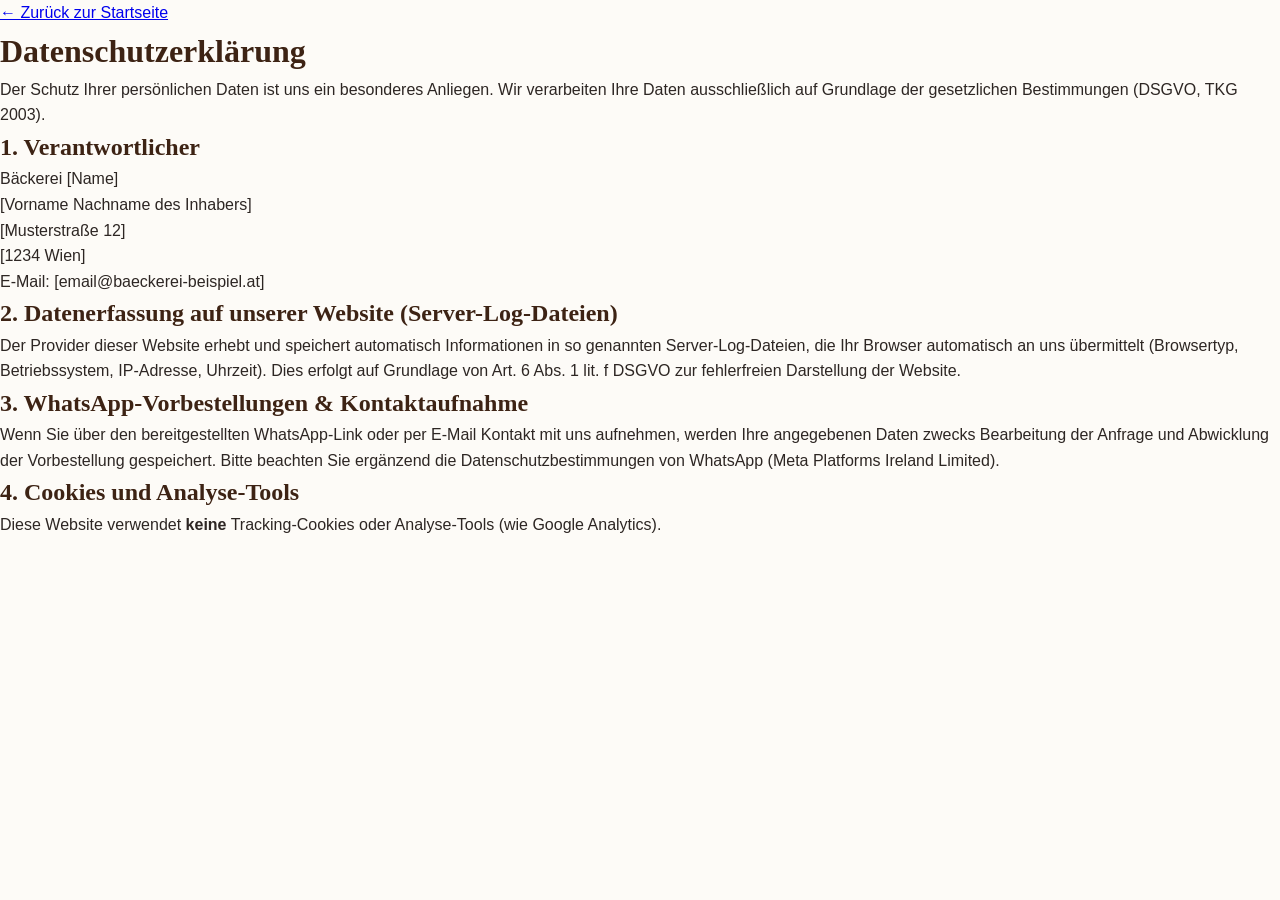
<file: datenschutz.html>
<!DOCTYPE html>
<html lang="de">
<head>
    <meta charset="UTF-8">
    <meta name="viewport" content="width=device-width, initial-scale=1.0">
    <title>Datenschutzerklärung – Bäckerei [Name]</title>
    <!-- Greift auf dieselbe CSS-Datei zu! -->
    <link rel="stylesheet" href="style.css">
</head>
<body>

    <main class="legal-container animate delay-1">
        <a href="index.html" class="back-link">← Zurück zur Startseite</a>

        <h1>Datenschutzerklärung</h1>
        <p>Der Schutz Ihrer persönlichen Daten ist uns ein besonderes Anliegen. Wir verarbeiten Ihre Daten ausschließlich auf Grundlage der gesetzlichen Bestimmungen (DSGVO, TKG 2003).</p>

        <h2>1. Verantwortlicher</h2>
        <p>
            Bäckerei [Name]<br>
            [Vorname Nachname des Inhabers]<br>
            [Musterstraße 12]<br>
            [1234 Wien]<br>
            E-Mail: [email@baeckerei-beispiel.at]
        </p>

        <h2>2. Datenerfassung auf unserer Website (Server-Log-Dateien)</h2>
        <p>
            Der Provider dieser Website erhebt und speichert automatisch Informationen in so genannten Server-Log-Dateien, die Ihr Browser automatisch an uns übermittelt (Browsertyp, Betriebssystem, IP-Adresse, Uhrzeit). Dies erfolgt auf Grundlage von Art. 6 Abs. 1 lit. f DSGVO zur fehlerfreien Darstellung der Website.
        </p>

        <h2>3. WhatsApp-Vorbestellungen & Kontaktaufnahme</h2>
        <p>
            Wenn Sie über den bereitgestellten WhatsApp-Link oder per E-Mail Kontakt mit uns aufnehmen, werden Ihre angegebenen Daten zwecks Bearbeitung der Anfrage und Abwicklung der Vorbestellung gespeichert. Bitte beachten Sie ergänzend die Datenschutzbestimmungen von WhatsApp (Meta Platforms Ireland Limited).
        </p>

        <h2>4. Cookies und Analyse-Tools</h2>
        <p>
            Diese Website verwendet <strong>keine</strong> Tracking-Cookies oder Analyse-Tools (wie Google Analytics).
        </p>
    </main>

</body>
</html>
</file>
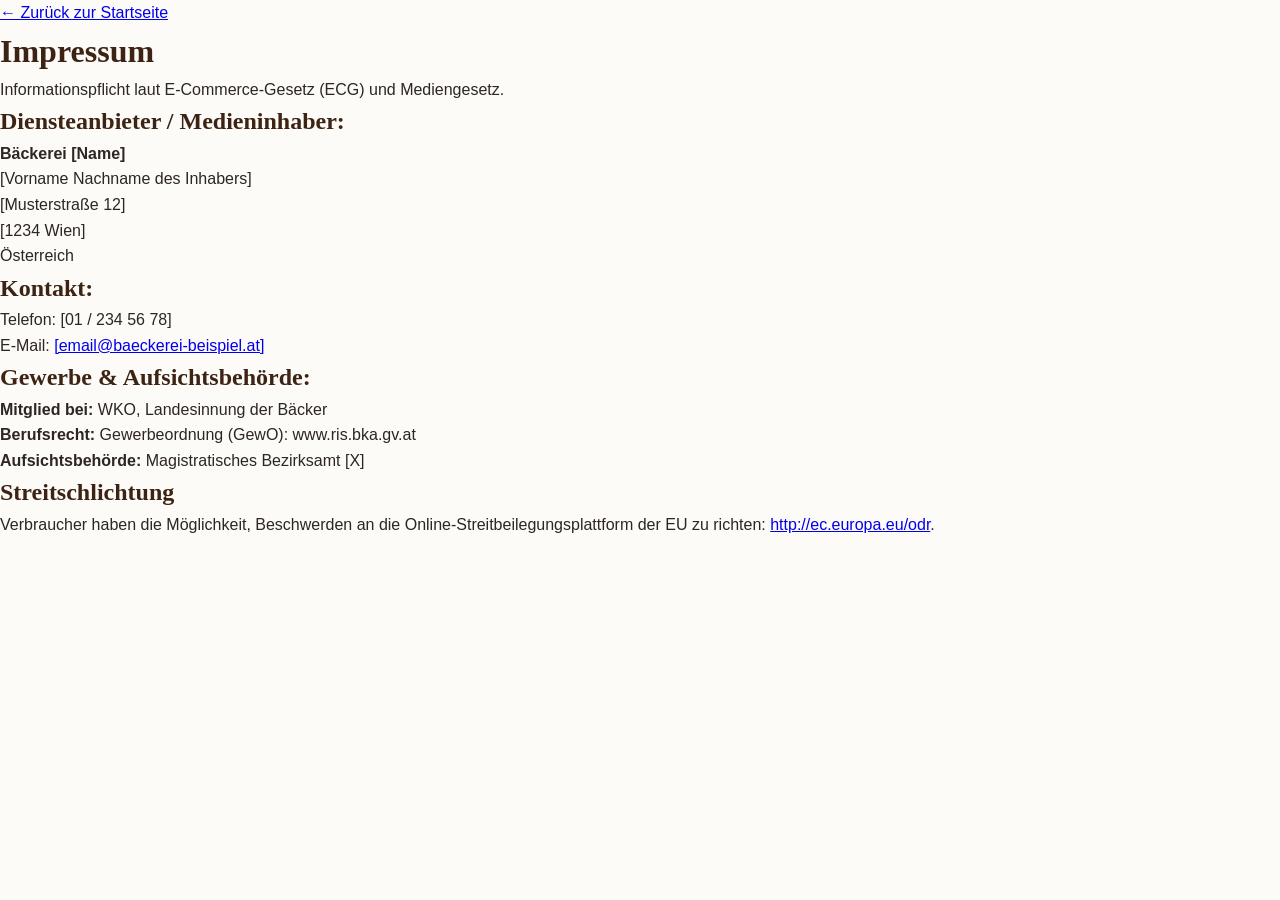
<file: impressum.html>
<!DOCTYPE html>
<html lang="de">
<head>
    <meta charset="UTF-8">
    <meta name="viewport" content="width=device-width, initial-scale=1.0">
    <title>Impressum – Bäckerei [Name]</title>
    <!-- Greift auf dieselbe CSS-Datei zu! -->
    <link rel="stylesheet" href="style.css">
</head>
<body>

    <main class="legal-container animate delay-1">
        <a href="index.html" class="back-link">← Zurück zur Startseite</a>

        <h1>Impressum</h1>
        <p>Informationspflicht laut E-Commerce-Gesetz (ECG) und Mediengesetz.</p>

        <h2>Diensteanbieter / Medieninhaber:</h2>
        <p>
            <strong>Bäckerei [Name]</strong><br>
            [Vorname Nachname des Inhabers]<br>
            [Musterstraße 12]<br>
            [1234 Wien]<br>
            Österreich
        </p>

        <h2>Kontakt:</h2>
        <p>
            Telefon: [01 / 234 56 78]<br>
            E-Mail: <a href="mailto:[email@baeckerei-beispiel.at]">[email@baeckerei-beispiel.at]</a>
        </p>

        <h2>Gewerbe & Aufsichtsbehörde:</h2>
        <p>
            <strong>Mitglied bei:</strong> WKO, Landesinnung der Bäcker<br>
            <strong>Berufsrecht:</strong> Gewerbeordnung (GewO): www.ris.bka.gv.at<br>
            <strong>Aufsichtsbehörde:</strong> Magistratisches Bezirksamt [X]
        </p>

        <h2>Streitschlichtung</h2>
        <p>
            Verbraucher haben die Möglichkeit, Beschwerden an die Online-Streitbeilegungsplattform der EU zu richten: 
            <a href="http://ec.europa.eu/odr" target="_blank" rel="noopener">http://ec.europa.eu/odr</a>.
        </p>
    </main>

</body>
</html>
</file>
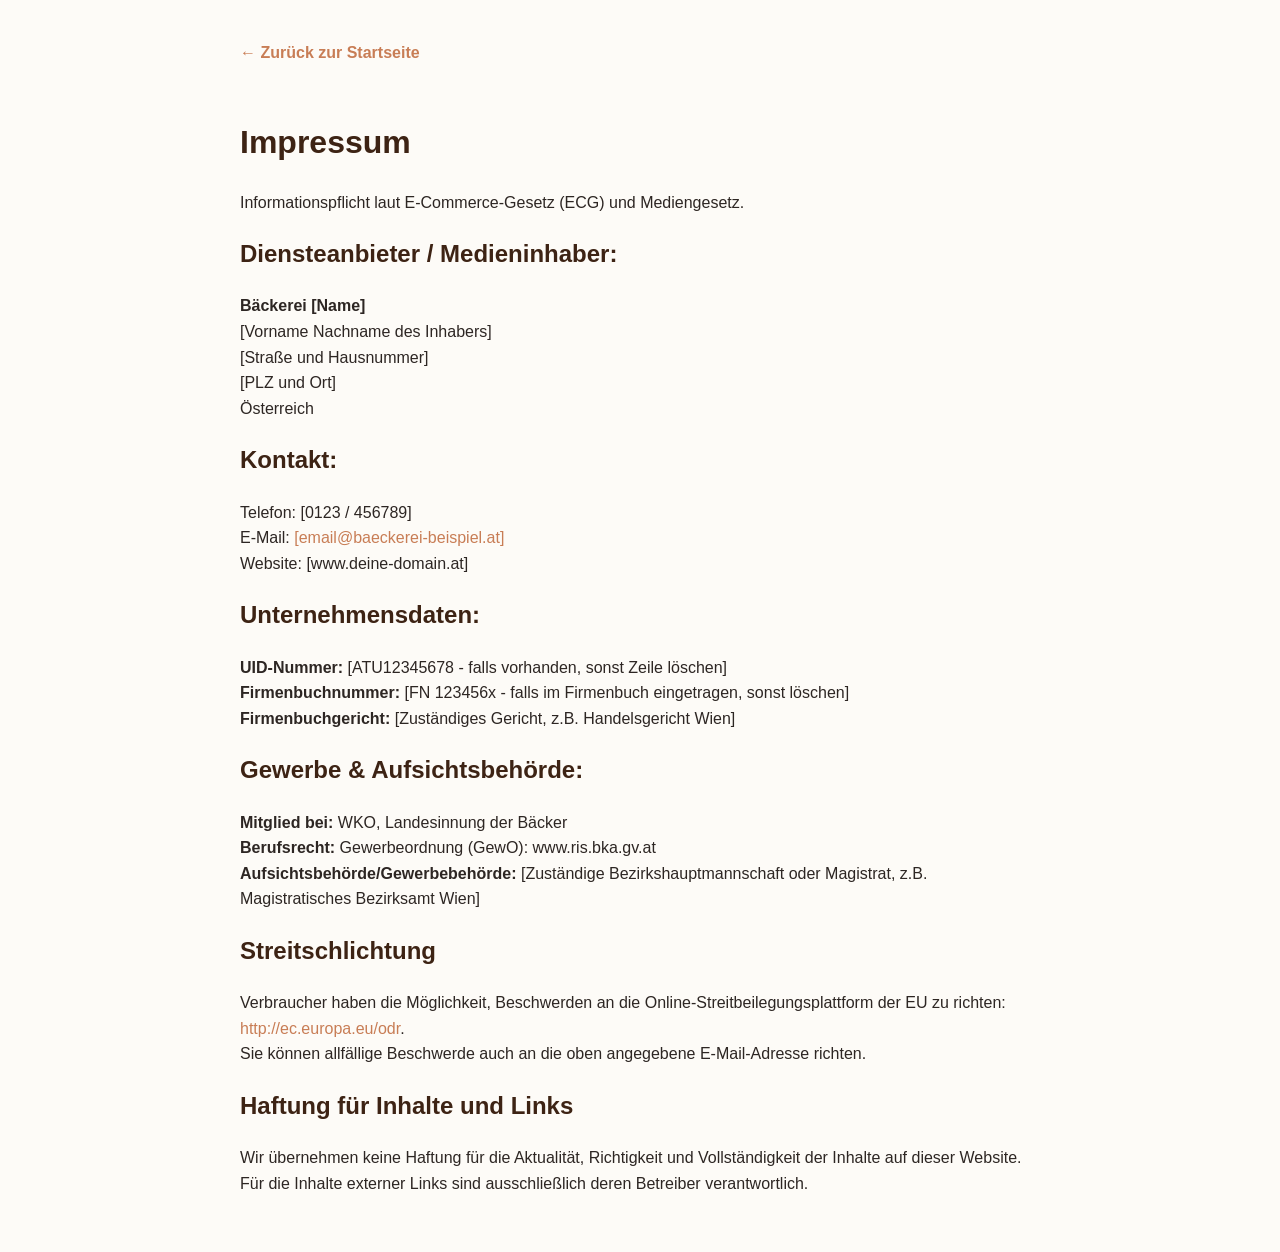
<file: Impressum.html>
<!DOCTYPE html>
<html lang="de">
<head>
    <meta charset="UTF-8">
    <meta name="viewport" content="width=device-width, initial-scale=1.0">
    <title>Impressum – Bäckerei [Name]</title>
    <style>
        body {
            font-family: sans-serif;
            line-height: 1.6;
            color: #2D2623;
            background-color: #FDFBF7;
            max-width: 800px;
            margin: 0 auto;
            padding: 40px 20px;
        }
        h1, h2 { color: #3D2314; }
        a { color: #C87D55; text-decoration: none; }
        a:hover { text-decoration: underline; }
        .back-link { display: inline-block; margin-bottom: 30px; font-weight: bold; }
    </style>
</head>
<body>

    <a href="index.html" class="back-link">← Zurück zur Startseite</a>

    <h1>Impressum</h1>
    <p>Informationspflicht laut E-Commerce-Gesetz (ECG) und Mediengesetz.</p>

    <h2>Diensteanbieter / Medieninhaber:</h2>
    <p>
        <strong>Bäckerei [Name]</strong><br>
        [Vorname Nachname des Inhabers]<br>
        [Straße und Hausnummer]<br>
        [PLZ und Ort]<br>
        Österreich
    </p>

    <h2>Kontakt:</h2>
    <p>
        Telefon: [0123 / 456789]<br>
        E-Mail: <a href="mailto:[email@baeckerei-beispiel.at]">[email@baeckerei-beispiel.at]</a><br>
        Website: [www.deine-domain.at]
    </p>

    <h2>Unternehmensdaten:</h2>
    <p>
        <strong>UID-Nummer:</strong> [ATU12345678 - falls vorhanden, sonst Zeile löschen]<br>
        <strong>Firmenbuchnummer:</strong> [FN 123456x - falls im Firmenbuch eingetragen, sonst löschen]<br>
        <strong>Firmenbuchgericht:</strong> [Zuständiges Gericht, z.B. Handelsgericht Wien]
    </p>

    <h2>Gewerbe & Aufsichtsbehörde:</h2>
    <p>
        <strong>Mitglied bei:</strong> WKO, Landesinnung der Bäcker<br>
        <strong>Berufsrecht:</strong> Gewerbeordnung (GewO): www.ris.bka.gv.at<br>
        <strong>Aufsichtsbehörde/Gewerbebehörde:</strong> [Zuständige Bezirkshauptmannschaft oder Magistrat, z.B. Magistratisches Bezirksamt Wien]
    </p>

    <h2>Streitschlichtung</h2>
    <p>
        Verbraucher haben die Möglichkeit, Beschwerden an die Online-Streitbeilegungsplattform der EU zu richten:
        <a href="http://ec.europa.eu/odr" target="_blank" rel="noopener">http://ec.europa.eu/odr</a>.<br>
        Sie können allfällige Beschwerde auch an die oben angegebene E-Mail-Adresse richten.
    </p>

    <h2>Haftung für Inhalte und Links</h2>
    <p>Wir übernehmen keine Haftung für die Aktualität, Richtigkeit und Vollständigkeit der Inhalte auf dieser Website. Für die Inhalte externer Links sind ausschließlich deren Betreiber verantwortlich.</p>

</body>
</html>
</file>
<file: style.css>
/* =========================================
   VARIABLEN & GRUNDLAGEN
   ========================================= */
:root {
    --bg-color: #FDFBF7;
    --surface-color: #FFFFFF;
    --primary-color: #3D2314;
    --accent-color: #C87D55;
    --accent-hover: #A6623D;
    --whatsapp-color: #25D366;
    --whatsapp-hover: #1EBE5C;
    --text-color: #2D2623;
    --text-muted: #6E655F;
    --border-color: #EFE9E1;
    --radius: 16px;
    --shadow: 0 10px 30px rgba(61, 35, 20, 0.05);
    --shadow-hover: 0 20px 45px rgba(200, 125, 85, 0.2);
}

* {
    box-sizing: border-box;
    margin: 0;
    padding: 0;
}

body {
    font-family: 'Plus Jakarta Sans', sans-serif;
    background-color: var(--bg-color);
    color: var(--text-color);
    line-height: 1.6;
    -webkit-font-smoothing: antialiased;
    overflow-x: hidden;
}

h1, h2, h3, h4 {
    font-family: 'Playfair Display', serif;
    color: var(--primary-color);
    font-weight: 700;
}

/* =========================================
   ANIMATIONEN & KEYFRAMES
   ========================================= */
@keyframes fadeInUp {
    from { opacity: 0; transform: translateY(30px); }
    to { opacity: 1; transform: translateY(0); }
}

@keyframes pulseGlow {
    0%, 100% { box-shadow: 0 0 15px rgba(200, 125, 85, 0.2); }
    50% { box-shadow: 0 0 30px rgba(200, 125, 85, 0.6); }
}

@keyframes shimmer {
    0% { transform: translateX(-100%); }
    100% { transform: translateX(100%); }
}

.animate {
    animation: fadeInUp 0.9s cubic-bezier(0.16, 1, 0.3, 1) forwards;
    opacity: 0;
}
.delay-1 { animation-delay: 0.1s; }
.delay-2 { animation-delay: 0.25s; }
.delay-3 { animation-delay: 0.4s; }

/* =========================================
   TOP BANNER & NAVIGATION
   ========================================= */
.top-banner {
    background: linear-gradient(90deg, #C87D55, #A6623D, #C87D55);
    background-size: 200% 200%;
    color: white;
    text-align: center;
    padding: 10px 20px;
    font-size: 0.9rem;
    font-weight: 600;
    letter-spacing: 0.3px;
}

nav {
    display: flex;
    justify-content: space-between;
    align-items: center;
    padding: 20px 8%;
    background: rgba(253, 251, 247, 0.95);
    backdrop-filter: blur(10px);
    border-bottom: 1px solid var(--border-color);
    position: sticky;
    top: 0;
    z-index: 100;
}

.logo {
    font-size: 1.4rem;
    font-weight: 700;
    color: var(--primary-color);
    text-decoration: none;
    letter-spacing: -0.5px;
    transition: transform 0.3s cubic-bezier(0.34, 1.56, 0.64, 1);
}

.logo:hover {
    transform: scale(1.05) rotate(-1deg);
}

.btn-phone {
    position: relative;
    background-color: var(--primary-color);
    color: white;
    padding: 12px 26px;
    border-radius: 50px;
    text-decoration: none;
    font-weight: 600;
    font-size: 0.9rem;
    overflow: hidden;
    transition: all 0.4s cubic-bezier(0.16, 1, 0.3, 1);
}

.btn-phone:hover {
    background-color: var(--accent-color);
    transform: translateY(-3px) scale(1.03);
    box-shadow: 0 10px 20px rgba(200, 125, 85, 0.3);
}

/* =========================================
   HERO SEKTION
   ========================================= */
.hero {
    display: grid;
    grid-template-columns: 1fr 1fr;
    gap: 50px;
    align-items: center;
    padding: 60px 8%;
    max-width: 1300px;
    margin: 0 auto;
}

.hero-text h1 {
    font-size: 3.4rem;
    line-height: 1.15;
    margin-bottom: 24px;
}

.hero-text p {
    font-size: 1.15rem;
    color: var(--text-muted);
    margin-bottom: 30px;
}

.hero-image {
    perspective: 1000px;
}

.hero-image img {
    width: 100%;
    height: 480px;
    object-fit: cover;
    border-radius: var(--radius);
    box-shadow: var(--shadow);
    transition: all 0.6s cubic-bezier(0.16, 1, 0.3, 1);
}

.hero-image:hover img {
    transform: rotateY(-4deg) rotateX(2deg) scale(1.02);
    box-shadow: var(--shadow-hover);
}

/* =========================================
   FEATURES & BACKPLAN
   ========================================= */
.section-padding {
    padding: 80px 8%;
    max-width: 1300px;
    margin: 0 auto;
}

.text-center { text-align: center; }
.section-title { font-size: 2.6rem; margin-bottom: 12px; }
.section-sub { color: var(--text-muted); margin-bottom: 50px; }

.features {
    display: grid;
    grid-template-columns: repeat(auto-fit, minmax(250px, 1fr));
    gap: 24px;
    margin-top: -30px;
}

.feature-card {
    background: var(--surface-color);
    padding: 32px;
    border-radius: var(--radius);
    border: 1px solid var(--border-color);
    box-shadow: var(--shadow);
    transition: all 0.4s cubic-bezier(0.16, 1, 0.3, 1);
}

.feature-card:hover {
    transform: translateY(-10px);
    border-color: var(--accent-color);
    box-shadow: var(--shadow-hover);
}

.backplan-grid {
    display: grid;
    grid-template-columns: repeat(auto-fit, minmax(200px, 1fr));
    gap: 20px;
    margin-top: 30px;
}

.backplan-item {
    background: var(--surface-color);
    padding: 24px;
    border-radius: 14px;
    border: 1px solid var(--border-color);
    text-align: left;
    position: relative;
    overflow: hidden;
    transition: all 0.3s ease;
}

.backplan-item::before {
    content: '';
    position: absolute;
    top: 0;
    left: 0;
    width: 4px;
    height: 100%;
    background-color: var(--accent-color);
    transition: width 0.3s ease;
}

.backplan-item:hover {
    transform: translateY(-5px);
    box-shadow: var(--shadow);
}

.backplan-item:hover::before {
    width: 100%;
    opacity: 0.05;
}

.backplan-day {
    color: var(--accent-color);
    font-weight: 700;
    margin-bottom: 8px;
    font-size: 0.85rem;
    text-transform: uppercase;
    letter-spacing: 1px;
}

.backplan-bread {
    font-family: 'Playfair Display', serif;
    font-size: 1.25rem;
    font-weight: 600;
    color: var(--primary-color);
}

/* =========================================
   PURE CSS CAROUSEL (PRODUKTE)
   ========================================= */
.carousel-container {
    position: relative;
    margin-top: 30px;
}

.carousel {
    display: flex;
    gap: 24px;
    overflow-x: auto;
    scroll-snap-type: x mandatory;
    scroll-behavior: smooth;
    padding: 20px 10px 40px 10px;
    -webkit-overflow-scrolling: touch;
}

.carousel::-webkit-scrollbar {
    height: 8px;
}
.carousel::-webkit-scrollbar-track {
    background: var(--border-color);
    border-radius: 10px;
}
.carousel::-webkit-scrollbar-thumb {
    background: var(--accent-color);
    border-radius: 10px;
    transition: background 0.3s;
}
.carousel::-webkit-scrollbar-thumb:hover {
    background: var(--accent-hover);
}

.carousel-card {
    flex: 0 0 calc(33.333% - 16px);
    min-width: 290px;
    scroll-snap-align: start;
    background: var(--surface-color);
    border-radius: var(--radius);
    overflow: hidden;
    border: 1px solid var(--border-color);
    box-shadow: var(--shadow);
    transition: all 0.4s cubic-bezier(0.16, 1, 0.3, 1);
}

.carousel-card:hover {
    transform: translateY(-8px) scale(1.01);
    box-shadow: var(--shadow-hover);
}

.card-img-wrapper {
    overflow: hidden;
    height: 240px;
    position: relative;
}

.carousel-card img {
    width: 100%;
    height: 100%;
    object-fit: cover;
    transition: transform 0.6s cubic-bezier(0.16, 1, 0.3, 1);
}

.carousel-card:hover img {
    transform: scale(1.1);
}

.card-body { padding: 28px; }

/* =========================================
   WHATSAPP SECTION
   ========================================= */
.preorder-section {
    background: #F4EBE1;
    border-radius: var(--radius);
    padding: 50px;
    text-align: center;
    margin: 60px auto;
    max-width: 1100px;
    border: 1px solid var(--border-color);
    animation: pulseGlow 4s infinite;
}

.btn-whatsapp {
    position: relative;
    display: inline-flex;
    align-items: center;
    gap: 12px;
    background-color: var(--whatsapp-color);
    color: white;
    padding: 18px 36px;
    border-radius: 50px;
    text-decoration: none;
    font-weight: 600;
    font-size: 1.1rem;
    margin-top: 20px;
    overflow: hidden;
    transition: all 0.3s cubic-bezier(0.16, 1, 0.3, 1);
    box-shadow: 0 6px 20px rgba(37, 211, 102, 0.3);
}

.btn-whatsapp::after {
    content: '';
    position: absolute;
    top: -50%;
    left: -50%;
    width: 200%;
    height: 200%;
    background: linear-gradient(
        60deg,
        transparent,
        rgba(255, 255, 255, 0.3),
        transparent
    );
    transform: rotate(30deg);
    transition: all 0.6s ease;
}

.btn-whatsapp:hover::after {
    animation: shimmer 1.5s infinite;
}

.btn-whatsapp:hover {
    background-color: var(--whatsapp-hover);
    transform: translateY(-3px) scale(1.03);
    box-shadow: 0 12px 28px rgba(37, 211, 102, 0.4);
}

/* =========================================
   INFO SECTION & FOOTER
   ========================================= */
.info-section {
    background-color: var(--primary-color);
    color: white;
    padding: 80px 8%;
}

.info-container {
    max-width: 1100px;
    margin: 0 auto;
    display: grid;
    grid-template-columns: 1fr 1fr;
    gap: 60px;
}

.info-box h3 { color: #F4EBE1; font-size: 2rem; margin-bottom: 24px; }
.info-list { list-style: none; }
.info-list li {
    display: flex;
    justify-content: space-between;
    padding: 12px 0;
    border-bottom: 1px solid rgba(255,255,255,0.1);
    color: #E5DCD3;
    transition: padding-left 0.2s ease;
}

.info-list li:hover {
    padding-left: 8px;
    color: white;
}

.info-list li strong { color: white; }

.service-icons { display: flex; gap: 15px; margin-top: 20px; }
.service-icons span {
    background: rgba(255,255,255,0.1);
    padding: 8px 16px;
    border-radius: 50px;
    font-size: 0.85rem;
    color: #E5DCD3;
    transition: all 0.3s ease;
}

.service-icons span:hover {
    background: var(--accent-color);
    color: white;
    transform: translateY(-2px);
}

footer {
    text-align: center;
    padding: 40px 20px;
    background-color: #27160C;
    color: #A3968C;
    font-size: 0.85rem;
}

.footer-links a { color: #E5DCD3; text-decoration: none; margin: 0 10px; transition: color 0.2s ease; }
.footer-links a:hover { color: var(--accent-color); }

/* Responsive */
@media (max-width: 850px) {
    .hero, .info-container { grid-template-columns: 1fr; text-align: center; }
    .hero-text h1 { font-size: 2.5rem; }
    .carousel-card { flex: 0 0 85%; }
    .info-list li { flex-direction: column; text-align: left; }
    .service-icons { flex-wrap: wrap; justify-content: center; }
}
</file>
